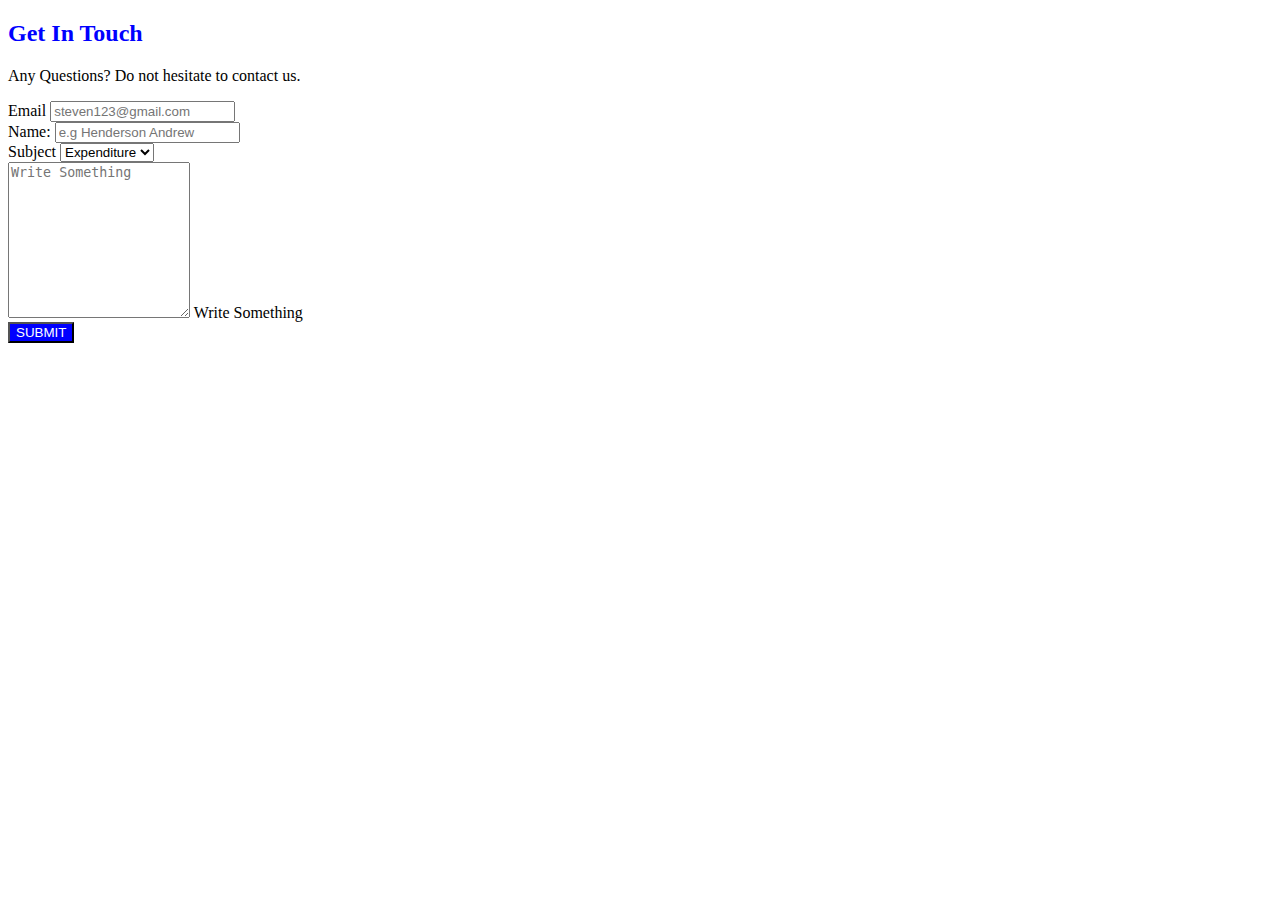
<file: Form/index.html>
<!DOCTYPE html>
<html lang="en">
<head>
    <meta charset="UTF-8">
    <meta http-equiv="X-UA-Compatible" content="IE=edge">
    <meta name="viewport" content="width=device-width, initial-scale=1.0">
    <title>Responsive Form</title>
    <link rel="stylesheet" href="https://cdn.jsdelivr.net/npm/bootstrap@5.1.3/dist/css/bootstrap.min.css" rel="stylesheet" integrity="sha384-1BmE4kWBq78iYhFldvKuhfTAU6auU8tT94WrHftjDbrCEXSU1oBoqyl2QvZ6jIW3" crossorigin="anonymous">
</head>
<body>
    <div class="text-center mt-5">
        <h2 style="color: blue;">Get In Touch</h2>
        <p class="lead">Any Questions? Do not hesitate to contact us.</p>
    </div>
    <div class="row justify-content-center mt-5">
        <div class="col-lg-6">
            <form action="">
                <label for="email">Email</label>
                <input type="email" id="email" placeholder="steven123@gmail.com" class="form-control">
                <div class="form-floating my-5">
                <label for="name">Name:</label>
                <input type="name" id="name" placeholder="e.g Henderson Andrew" class="form-control">
                </div>
                <label for="subject" class="form-label">Subject</label>
                <select name="subject" id="subject" class="form-select">
                    <option value="expenditure selected">Expenditure</option>
                    <option value="Income">Income</option>
                    <option value="loss">Loss</option>
                    <option value="others">Others</option>
                </select>
                <div class="form-floating my-5">
                <textarea name="query" id="query" placeholder="Write Something" style="height: 150px;" class="form-control"></textarea>
                <label for="query">Write Something</label>
                </div>
                <div class="text-center mb-4">
                <button type="submit" class="btn btn-primary !important" style="background-color:blue; color: white; cursor: pointer;">SUBMIT</button>
                </div>
            </form>
        </div>
    </div>
    <script src="https://cdn.jsdelivr.net/npm/bootstrap@5.1.3/dist/js/bootstrap.bundle.min.js"
        integrity="sha384-ka7Sk0Gln4gmtz2MlQnikT1wXgYsOg+OMhuP+IlRH9sENBO0LRn5q+8nbTov4+1p"
        crossorigin="anonymous"></script>
</body>
</html>
</file>
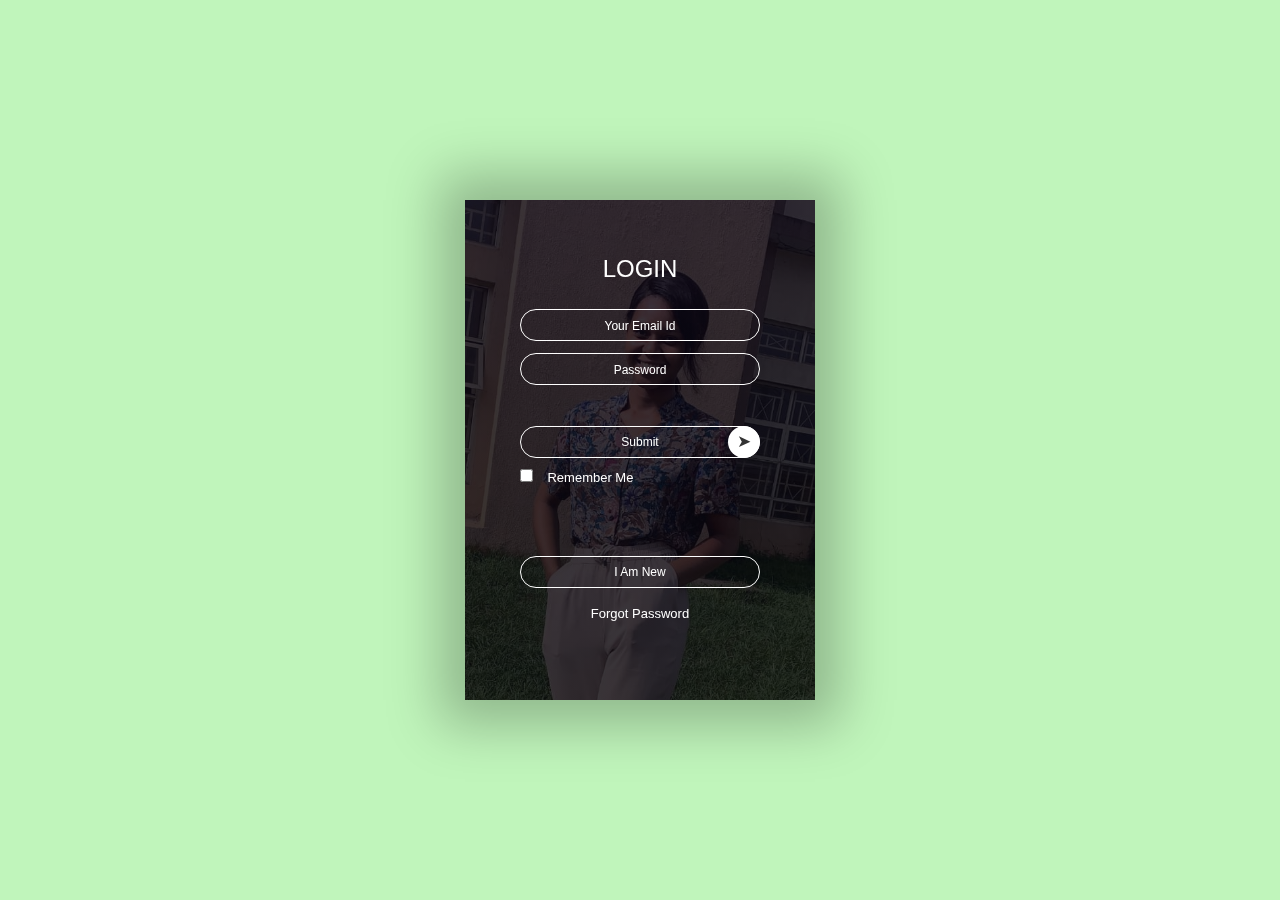
<file: Login/index.html>
<!DOCTYPE html>
<html lang="en">
<head>
    <meta charset="UTF-8">
    <meta http-equiv="X-UA-Compatible" content="IE=edge">
    <meta name="viewport" content="width=device-width, initial-scale=1.0">
    <title>login form</title>
    <link rel="stylesheet" href="style.css">
</head>
<body>
<div class="container">
    <div class="card">
        <div class="inner-box" id="card">
        <div class="card-front">
            <h2>LOGIN</h2>
            <form>
                <input type="email" class="input-box" placeholder="Your Email Id" required>
                <input type="password" class="input-box" placeholder="Password" required>
            <button type="submit" class="submit-btn">Submit</button>
                <input type="checkbox"> <span>Remember Me</span> 
            </form>
            <button type="button" class="button" onclick="openRegister()">I Am New 
            </button>
            <a href="">Forgot Password</a>
            </div>
            <div class="card-back">
                <h2>REGISTER</h2>
                <form>
                    <input type="text" class="input-box" placeholder="Your Name" required>
                    <input type="email" class="input-box" placeholder="Your Email Id" required>
                    <input type="password" class="input-box" placeholder="Password" required>
                    <button type="submit" class="submit-btn">Submit</button>
                    <input type="checkbox"> <span>Remember Me</span>
                    
                </form>
                <button type="button" class="button" onclick="openLogin()" >I Have An Account</button>
                <a href="">Forgot Password</a>
                </div>
            </div>
        </div>
    </div>
</div>


<script>
var card = document.getElementById("card");

function openRegister(){
    card.style.transform = "rotateY(-180deg)";
}
function openLogin(){  
    card.style.transform = "rotateY(0deg)";       
}
</script>

</body>
</html>
</file>
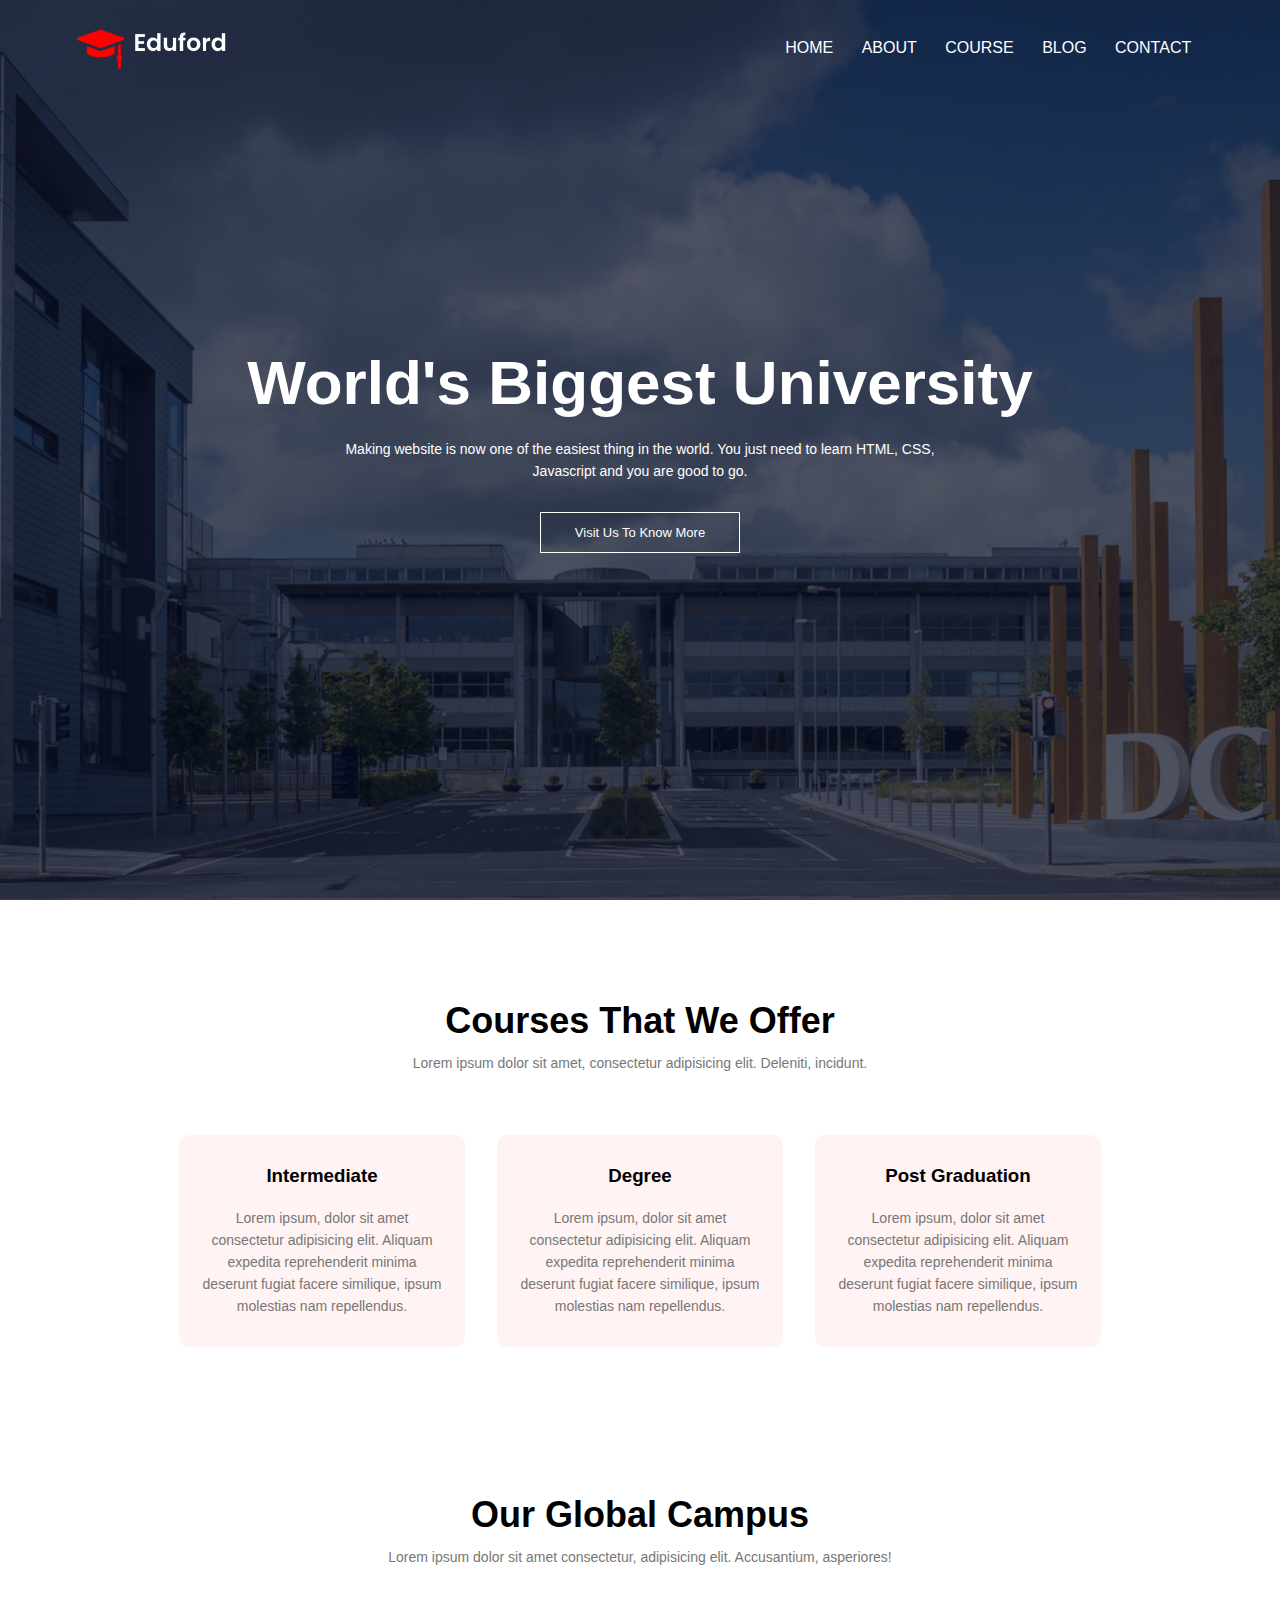
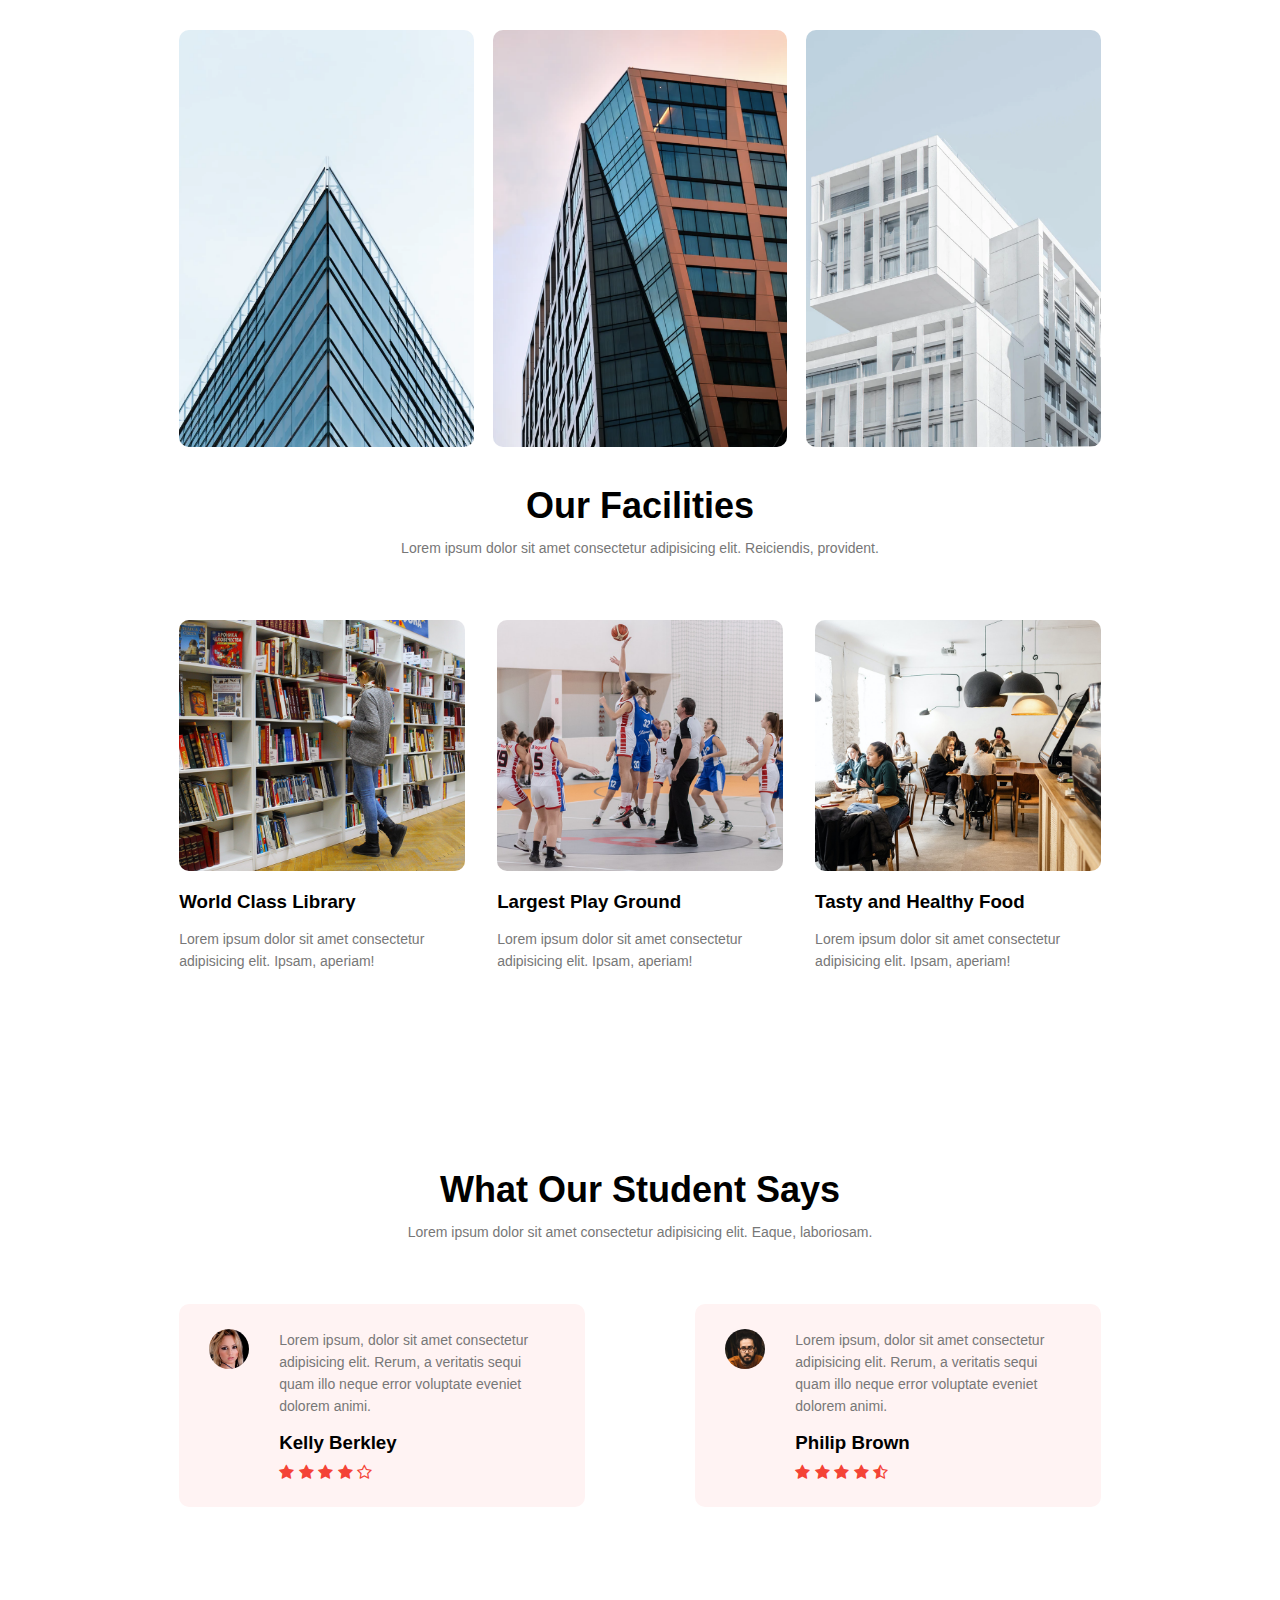
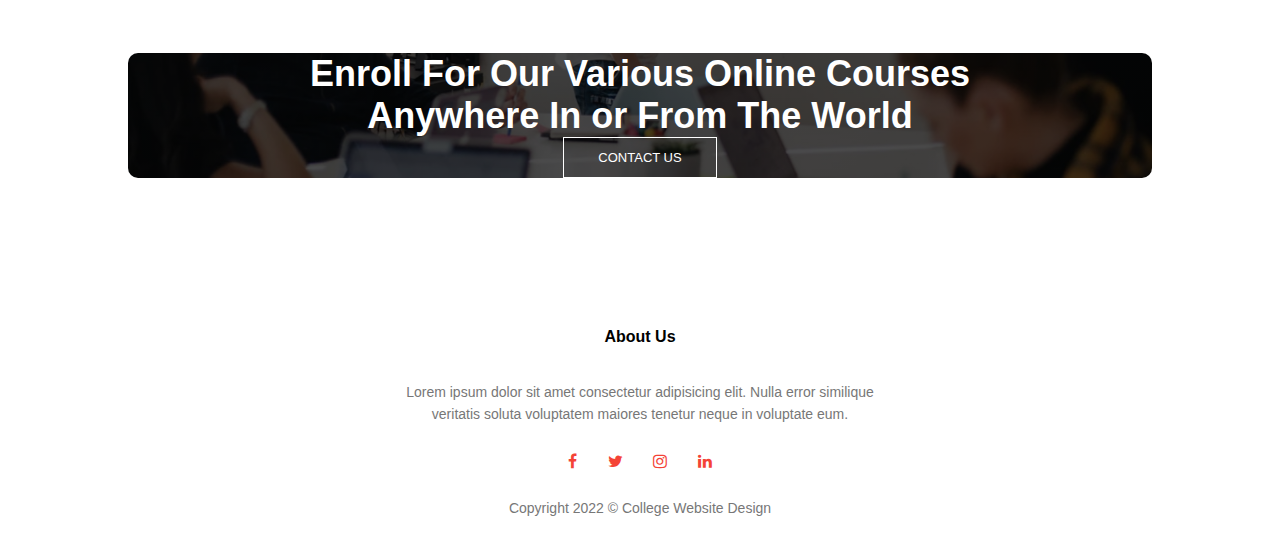
<file: Multi pages Website/index.html>
<!DOCTYPE html>
<html lang="en">
<head>
    <meta charset="UTF-8">
    <meta http-equiv="X-UA-Compatible" content="IE=edge">
    <meta name="viewport" content="width= , initial-scale=1.0">
    <title>Educational/University Website</title>
    <link rel="stylesheet" href="style.css">
    <link rel="stylesheet" href="https://stackpath.bootstrapcdn.com/font-awesome/4.7.0/css/font-awesome.min.css">
</head>
<body>
    <section class="header">
<nav>
    <a href="index.html"> <img src="./eduford_img/logo.png" alt=""></a>
    <div class="nav-links" id="navlinks">
        <i class="fa fa-times" onclick="hidemenu()" aria-hidden="true"></i>
        <ul>
            <li><a href="">HOME</a></li>
            <li><a href="">ABOUT</a></li>
            <li><a href="">COURSE</a></li>
            <li><a href="">BLOG</a></li>
            <li><a href="">CONTACT</a></li>
        </ul>
    </div>
    <i class="fa fa-bars" onclick="showmenu()" aria-hidden="true"></i>
</nav>
<div class="text-box">
    <h1>World's Biggest University</h1>
    <p>Making website is now one of the easiest thing in the world. You just need to learn HTML, CSS,<br> Javascript and you are good to go.  </p>
    <a href=""class="visit-btn">Visit Us To Know More</a>

</div>
</section>

<!-- course-->
<section class="course">
<h1>Courses That We Offer</h1>
<p>Lorem ipsum dolor sit amet, consectetur adipisicing elit. Deleniti, incidunt.
</p>
<div class="row">
    <div class="course-col">
        <h3>Intermediate</h3>
        <p>Lorem ipsum, dolor sit amet consectetur adipisicing elit. Aliquam expedita reprehenderit minima deserunt fugiat facere similique, ipsum molestias nam repellendus.</p>
    </div>
    <div class="course-col">
        <h3>Degree</h3>
        <p>Lorem ipsum, dolor sit amet consectetur adipisicing elit. Aliquam expedita reprehenderit minima deserunt fugiat
            facere similique, ipsum molestias nam repellendus.</p>
    </div>
    <div class="course-col">
        <h3>Post Graduation</h3>
        <p>Lorem ipsum, dolor sit amet consectetur adipisicing elit. Aliquam expedita reprehenderit minima deserunt fugiat
            facere similique, ipsum molestias nam repellendus.</p>
    </div>
</div>
</section>

<!---campus-->

<section class="campus">
    <h1>Our Global Campus</h1>
    <p>Lorem ipsum dolor sit amet consectetur, adipisicing elit. Accusantium, asperiores!</p>
    <div class="row">
        <div class="campus-col">
            <img src="./eduford_img/london.png" alt="">
            <div class="layer">
                <h3>LONDON</h3>
            </div>
            
        </div>
    <div class="campus-col">
        <img src="./eduford_img/newyork.png" alt="">
        <div class="layer">
            <h3>NEW YORK</h3>
        </div>
        
    </div>
    <div class="campus-col">
        <img src="./eduford_img/washington.png" alt="">
        <div class="layer">
            <h3>WASHINGTON</h3>
        </div>
        
    </div>
    </div>
</section>

<!-- Facilities-->

<section class="facilities">
    <h1>Our Facilities</h1>
    <p>Lorem ipsum dolor sit amet consectetur adipisicing elit. Reiciendis, provident.</p>
    <div class="row">
        <div class="facilities-col">
            <img src="./eduford_img/library.png" alt="">
            <h3>World Class Library</h3>
            <p>Lorem ipsum dolor sit amet consectetur adipisicing elit. Ipsam, aperiam!</p>
        </div>
        <div class="facilities-col">
            <img src="./eduford_img/basketball.png" alt="">
            <h3>Largest Play Ground</h3>
            <p>Lorem ipsum dolor sit amet consectetur adipisicing elit. Ipsam, aperiam!</p>
        </div>
        <div class="facilities-col">
            <img src="./eduford_img/cafeteria.png" alt="">
            <h3>Tasty and Healthy Food</h3>
            <p>Lorem ipsum dolor sit amet consectetur adipisicing elit. Ipsam, aperiam!</p>
        </div>
    </div>
</section>

<!--Testimonials-->

<section class="testimonials">
    <h1>What Our Student Says</h1>
    <p>Lorem ipsum dolor sit amet consectetur adipisicing elit. Eaque, laboriosam.</p>
    <div class="row">
        <div class="testimonial-col">
        <img src="./eduford_img/user1.jpg" alt="">
            <div>
                <p>Lorem ipsum, dolor sit amet consectetur adipisicing elit. Rerum, a veritatis sequi quam illo neque error voluptate eveniet dolorem animi.</p>
            <h3>Kelly Berkley</h3>
            <i class="fa fa-star" aria-hidden="true"></i>
            <i class="fa fa-star" aria-hidden="true"></i>
            <i class="fa fa-star" aria-hidden="true"></i>
            <i class="fa fa-star" aria-hidden="true"></i>
            <i class="fa fa-star-o" aria-hidden="true"></i>
            </div>
        </div>
        <div class="testimonial-col">
        <img src="./eduford_img/user2.jpg" alt="">
            <div>
                <p>Lorem ipsum, dolor sit amet consectetur adipisicing elit. Rerum, a veritatis sequi quam illo neque error voluptate eveniet dolorem animi.</p>
                <h3>Philip Brown</h3>
                <i class="fa fa-star" aria-hidden="true"></i>
                <i class="fa fa-star" aria-hidden="true"></i>
                <i class="fa fa-star" aria-hidden="true"></i>
                <i class="fa fa-star" aria-hidden="true"></i>
                <i class="fa fa-star-half-o" aria-hidden="true"></i>
            </div>
        </div>
    </div>
</section>

<!-- Call To Action -->

<section class="cta">
<h1>Enroll For Our Various Online Courses<br>Anywhere In or From The World</h1>
<a href="" class="visit-btn">CONTACT US</a>
</section>

<!-- Footer -->

<section class="footer">
<h4>About Us</h4>
<p>Lorem ipsum dolor sit amet consectetur adipisicing elit. Nulla error similique<br>veritatis soluta voluptatem maiores tenetur neque in voluptate eum.</p>
<div class="icons">
    <i class="fa fa-facebook" aria-hidden="true"></i>
    <i class="fa fa-twitter" aria-hidden="true"></i>
    <i class="fa fa-instagram" aria-hidden="true"></i>
    <i class="fa fa-linkedin" aria-hidden="true"></i>
</div>
<p> Copyright 2022 &copy; College Website Design</p>
</section>

<!--- Javascript for Toogle Menu -->
<script>
var navlinks = document.getElementById("navlinks");

function showmenu(){
    navlinks.style.right = "0";
}
function hidemenu(){
        navlinks.style.right = "-200px";
}
</script>

</body>
</html>
</file>
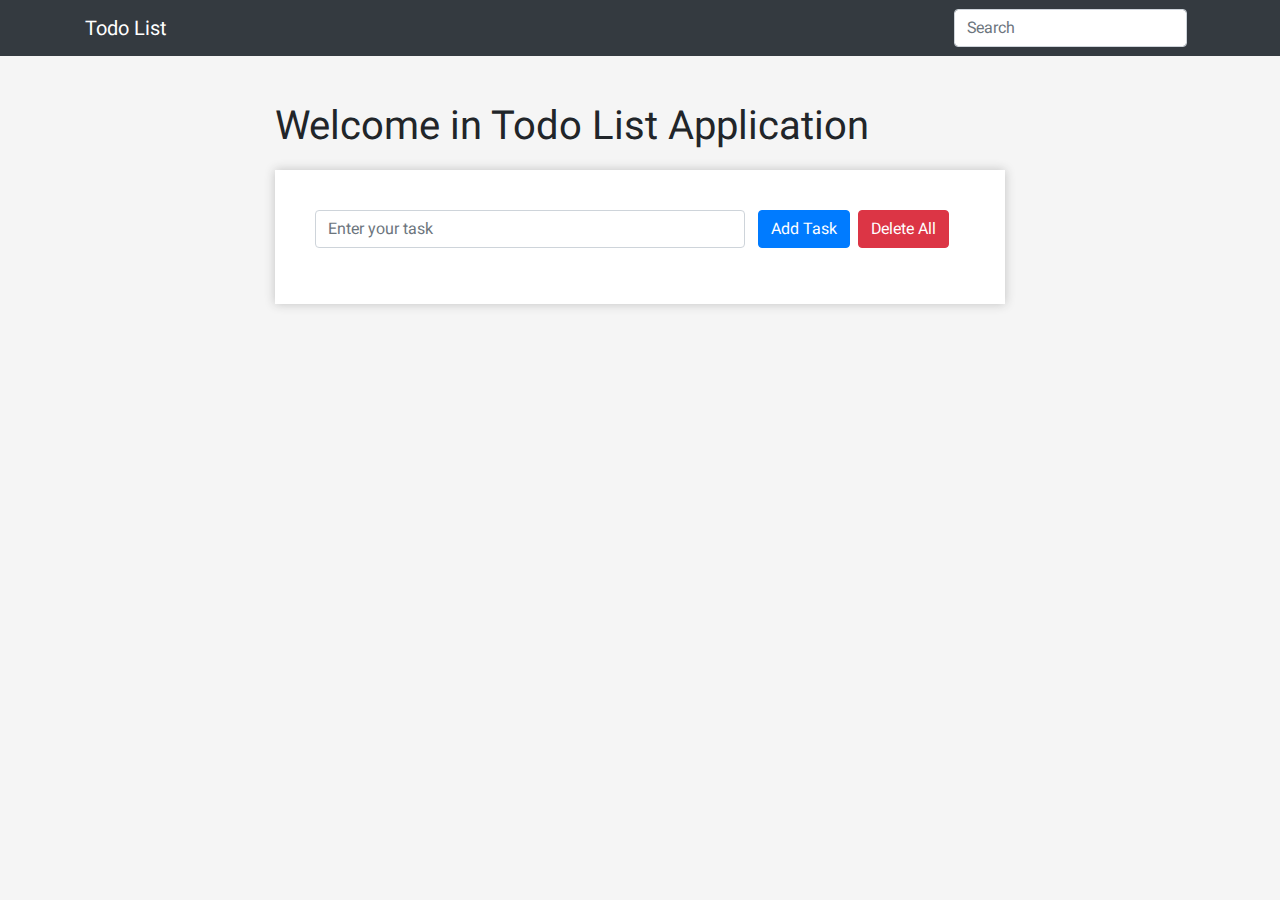
<file: Todo/todoproject/index.html>
<!DOCTYPE html>
<html lang="en">

<head>
  <meta charset="UTF-8" />
  <meta name="viewport" content="width=device-width, initial-scale=1.0" />
  <title>Todo List</title>
  <link rel="stylesheet" href="css/font-awesome.min.css" />
  <link rel="stylesheet" href="css/bootstrap.min.css" />
  <link rel="stylesheet" href="css/style.css" />
</head>

<body>
  <header class="bg-dark mb-3">
    <div class="container">
      <div class="row">
        <div class="col-sm-12">
          <nav class="navbar justify-content-between">
            <a class="navbar-brand">Todo List</a>
            <form class="form-inline">
              <input class="form-control mr-sm-2" type="search" placeholder="Search" aria-label="Search"
                id="searchtextbox" />
            </form>
          </nav>
        </div>
      </div>
    </div>
  </header>
  <section class="todo-outer">
    <div class="container">
      <div class="row justify-content-md-center">
        <div class="col-sm-12 col-md-8">
          <h1>Welcome in Todo List Application</h1>
          <div class="todo-inner">
            <div class="form-row">
              <div class="col-8 mr-sm-2">
                <input type="text" class="form-control" placeholder="Enter your task" id="addtaskinput" />
                <input type="hidden" id="saveindex">
              </div>
              <button type="button" class="btn btn-primary mr-sm-2" id="addtaskbtn">
                Add Task
              </button>
              <button type="button" class="btn btn-success mr-sm-2" id="savetaskbtn" style="display: none;">
                Save Task
              </button>
              <button type="button" id="deleteallbtn" class="btn btn-danger">
                Delete All
              </button>
            </div>
            <div class="to-do-output">
              <table class="table table-striped mt-3 mb-0" id="addedtasklist">
                
              </table>
            </div>
          </div>
        </div>
      </div>
    </div>
  </section>
  <script src="js/main.js"></script>
</body>

</html>
</file>
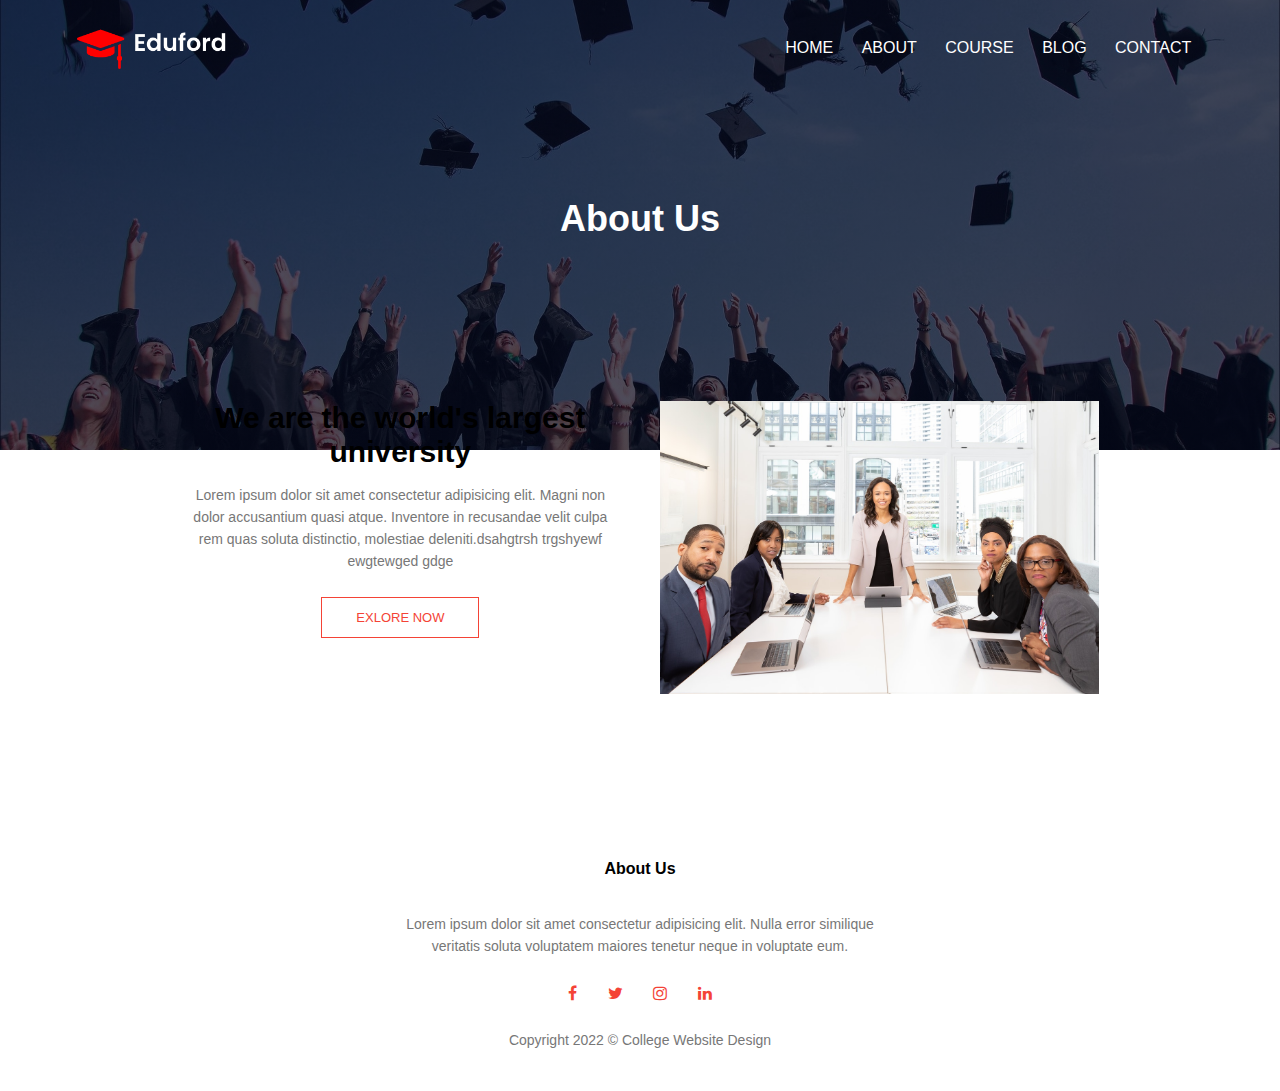
<file: Multi pages Website/About.html>
<!DOCTYPE html>
<html lang="en">
<head>
    <meta charset="UTF-8">
    <meta http-equiv="X-UA-Compatible" content="IE=edge">
    <meta name="viewport" content="width= , initial-scale=1.0">
    <title>Educational/University Website</title>
    <link rel="stylesheet" href="style.css">
    <link rel="stylesheet" href="https://stackpath.bootstrapcdn.com/font-awesome/4.7.0/css/font-awesome.min.css">
</head>
<body>
    <section class="sub-header">
<nav>
    <a href="index.html"> <img src="./eduford_img/logo.png" alt=""></a>
    <div class="nav-links" id="navlinks">
        <i class="fa fa-times" onclick="hidemenu()" aria-hidden="true"></i>
        <ul>
            <li><a href="">HOME</a></li>
            <li><a href="">ABOUT</a></li>
            <li><a href="">COURSE</a></li>
            <li><a href="">BLOG</a></li>
            <li><a href="">CONTACT</a></li>
        </ul>
    </div>
    <i class="fa fa-bars" onclick="showmenu()" aria-hidden="true"></i>
</nav>
<h1>About Us</h1>

<!-- about us content -->

<div class="about-us">
    <div class="row">
        <div class="about-col">
            <h2>We are the world's largest university</h2>
            <p>Lorem ipsum dolor sit amet consectetur adipisicing elit. Magni non dolor accusantium quasi atque. Inventore in recusandae velit culpa rem quas soluta distinctio, molestiae deleniti.dsahgtrsh trgshyewf ewgtewged gdge</p>
            <a href="" class="visit-btn red-btn">EXLORE NOW</a>
        </div>
        <div class="about-col">
            <img src="./eduford_img/about.jpg" alt="">
        </div>
    </div>
</div>
</section>
<br>
<br>
<br>
<br>
<br>
<br>
<br>
<br>
<br>
<br>
<br>
<br>
<br>
<br>
<br>
<br>
<br>
<br>
<br>
<br>


<!-- Footer -->
<section class="footer">
    <h4>About Us</h4>
    <p>Lorem ipsum dolor sit amet consectetur adipisicing elit. Nulla error similique<br>veritatis soluta voluptatem
        maiores tenetur neque in voluptate eum.</p>
    <div class="icons">
        <i class="fa fa-facebook" aria-hidden="true"></i>
        <i class="fa fa-twitter" aria-hidden="true"></i>
        <i class="fa fa-instagram" aria-hidden="true"></i>
        <i class="fa fa-linkedin" aria-hidden="true"></i>
    </div>
    <p> Copyright 2022 &copy; College Website Design</p>
</section>


<!--- Javascript for Toogle Menu -->
<script>
var navlinks = document.getElementById("navlinks");

function showmenu(){
    navlinks.style.right = "0";
}
function hidemenu(){
        navlinks.style.right = "-200px";
}
</script>

</body>
</html>
</file>
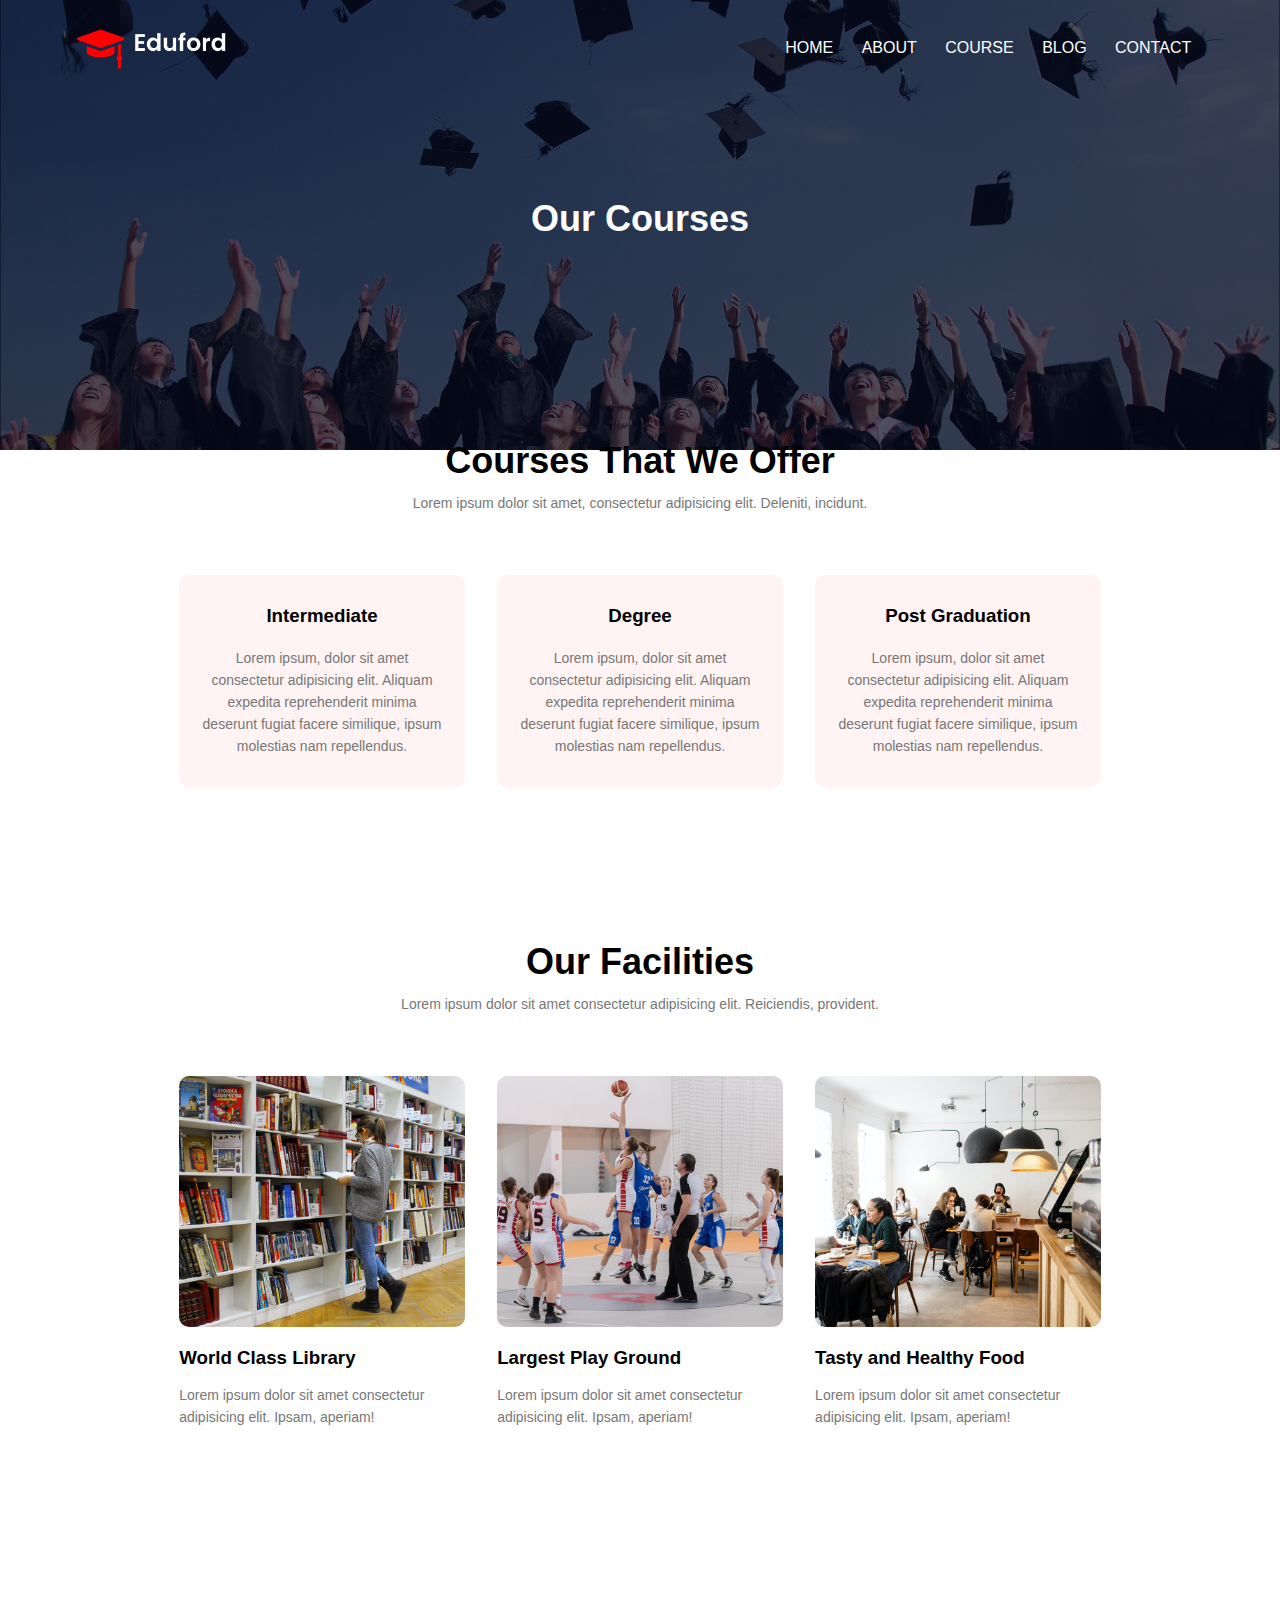
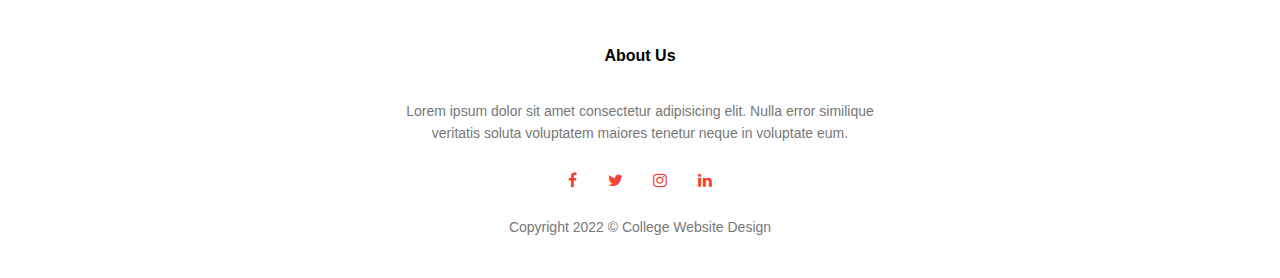
<file: Multi pages Website/course.html>
<!DOCTYPE html>
<html lang="en">

<head>
    <meta charset="UTF-8">
    <meta http-equiv="X-UA-Compatible" content="IE=edge">
    <meta name="viewport" content="width= , initial-scale=1.0">
    <title>Educational/University Website</title>
    <link rel="stylesheet" href="style.css">
    <link rel="stylesheet" href="https://stackpath.bootstrapcdn.com/font-awesome/4.7.0/css/font-awesome.min.css">
</head>

<body>
    <section class="sub-header">
        <nav>
            <a href="index.html"> <img src="./eduford_img/logo.png" alt=""></a>
            <div class="nav-links" id="navlinks">
                <i class="fa fa-times" onclick="hidemenu()" aria-hidden="true"></i>
                <ul>
                    <li><a href="">HOME</a></li>
                    <li><a href="">ABOUT</a></li>
                    <li><a href="">COURSE</a></li>
                    <li><a href="">BLOG</a></li>
                    <li><a href="">CONTACT</a></li>
                </ul>
            </div>
            <i class="fa fa-bars" onclick="showmenu()" aria-hidden="true"></i>
        </nav>
        <h1>Our Courses</h1>

        <!-- COURSE -->
        
        <section class="course">
            <h1>Courses That We Offer</h1>
            <p>Lorem ipsum dolor sit amet, consectetur adipisicing elit. Deleniti, incidunt.
            </p>
            <div class="row">
                <div class="course-col">
                    <h3>Intermediate</h3>
                    <p>Lorem ipsum, dolor sit amet consectetur adipisicing elit. Aliquam expedita reprehenderit minima deserunt
                        fugiat facere similique, ipsum molestias nam repellendus.</p>
                </div>
                <div class="course-col">
                    <h3>Degree</h3>
                    <p>Lorem ipsum, dolor sit amet consectetur adipisicing elit. Aliquam expedita reprehenderit minima deserunt
                        fugiat
                        facere similique, ipsum molestias nam repellendus.</p>
                </div>
                <div class="course-col">
                    <h3>Post Graduation</h3>
                    <p>Lorem ipsum, dolor sit amet consectetur adipisicing elit. Aliquam expedita reprehenderit minima deserunt
                        fugiat
                        facere similique, ipsum molestias nam repellendus.</p>
                </div>
            </div>
        </section>

        <!-- Facilities-->

<section class="facilities">
    <h1>Our Facilities</h1>
    <p>Lorem ipsum dolor sit amet consectetur adipisicing elit. Reiciendis, provident.</p>
    <div class="row">
        <div class="facilities-col">
            <img src="./eduford_img/library.png" alt="">
            <h3>World Class Library</h3>
            <p>Lorem ipsum dolor sit amet consectetur adipisicing elit. Ipsam, aperiam!</p>
        </div>
        <div class="facilities-col">
            <img src="./eduford_img/basketball.png" alt="">
            <h3>Largest Play Ground</h3>
            <p>Lorem ipsum dolor sit amet consectetur adipisicing elit. Ipsam, aperiam!</p>
        </div>
        <div class="facilities-col">
            <img src="./eduford_img/cafeteria.png" alt="">
            <h3>Tasty and Healthy Food</h3>
            <p>Lorem ipsum dolor sit amet consectetur adipisicing elit. Ipsam, aperiam!</p>
        </div>
    </div>
</section>
    <br>
    <br>
    <br>
    <br>


    <!-- Footer -->
    <section class="footer">
        <h4>About Us</h4>
        <p>Lorem ipsum dolor sit amet consectetur adipisicing elit. Nulla error similique<br>veritatis soluta voluptatem
            maiores tenetur neque in voluptate eum.</p>
        <div class="icons">
            <i class="fa fa-facebook" aria-hidden="true"></i>
            <i class="fa fa-twitter" aria-hidden="true"></i>
            <i class="fa fa-instagram" aria-hidden="true"></i>
            <i class="fa fa-linkedin" aria-hidden="true"></i>
        </div>
        <p> Copyright 2022 &copy; College Website Design</p>
    </section>


    <!--- Javascript for Toogle Menu -->
    <script>
        var navlinks = document.getElementById("navlinks");

        function showmenu() {
            navlinks.style.right = "0";
        }
        function hidemenu() {
            navlinks.style.right = "-200px";
        }
    </script>

</body>

</html>
</file>
<file: Login/style.css>
* {
  margin: 0;
  padding: 0;
}
.container {
  width: 100%;
  height: 100vh;
  background: rgb(192, 245, 187);
  font-family: sans-serif;
  color: white;
  display: flex;
  align-items: center;
  justify-content: center;
}
.card {
  width: 350px;
  height: 500px;
  box-shadow: 0 0 50px 25px rgba(0, 0, 0, 0.25);
}
.inner-box {
  position: relative;
  width: 100%;
  height: 100%;
  transform-style: preserve-3d;
  transition: transform 1s;
}
.card-front,
.card-back {
  position: absolute;
  width: 100%;
  height: 100%;
  background-position: center;
  background-size: cover;
  background-image: linear-gradient(rgba(8, 6, 22, 0.8), rgba(7, 6, 12, 0.8)),
    url(joy.jpg);
  padding: 55px;
  box-sizing: border-box;
  backface-visibility: hidden;
}
.card-back {
  transform: rotateY(180deg);
}
.card h2 {
  font-weight: normal;
  font-size: 24px;
  text-align: center;
  margin-bottom: 20px;
}
.input-box {
  width: 100%;
  background: transparent;
  border: 1px solid white;
  margin: 6px 0;
  height: 32px;
  border-radius: 20px;
  padding: 10px;
  box-sizing: border-box;
  outline: none;
  text-align: center;
}
::placeholder {
  font-size: 12px;
  color: white;
}
button {
  width: 100%;
  background: transparent;
  border: 1px solid #fff;
  margin: 35px 0 10px;
  height: 32px;
  font-size: 12px;
  border-radius: 20px;
  padding: 0 10px;
  box-sizing: border-box;
  outline: none;
  color: white;
  cursor: pointer;
}
.submit-btn {
  position: relative;
}
.submit-btn::after {
  content: "\27a4";
  color: #333;
  line-height: 32px;
  font-size: 17px;
  height: 32px;
  width: 32px;
  border-radius: 50%;
  background: white;
  position: absolute;
  right: -1px;
  top: -1px;
}
span {
  font-size: 13px;
  margin-left: 10px;
}

.card .button {
  margin-top: 70px;
}
a {
  color: #fff;
  text-decoration: none;
  display: block;
  text-align: center;
  font-size: 13px;
  margin-top: 8px;
}
@media screen and (max-width:640px){
  body
}
</file>
<file: Multi pages Website/style.css>
* {
  margin: 0;
  padding: 0;
  box-sizing: border-box;
  font-family: "poppins", sans-serif;
}
.header {
  min-height: 100vh;
  width: 100%;
  background-image: linear-gradient(rgba(4, 9, 30, 0.7), rgba(4, 9, 30, 0.7)),
    url(./eduford_img/banner.png);
  background-position: center;
  background-size: cover;
  position: relative;
}
nav {
  display: flex;
  padding: 2% 6%;
  justify-content: space-between;
  align-items: center;
}
nav img {
  width: 150px;
}
.nav-links {
  flex: 1;
  text-align: right;
}
.nav-links ul li {
  list-style: none;
  padding: 8px 12px;
  display: inline-block;
  position: relative;
}
.nav-links ul li a {
  color: white;
  text-decoration: none;
}
.nav-links ul li::after {
  content: "";
  width: 0%;
  height: 2px;
  background: #f44336;
  display: block;
  margin: auto;
  transition: 0.5s;
}
.nav-links ul li:hover::after {
  width: 100%;
}
.text-box {
  width: 90%;
  color: #fff;
  position: absolute;
  top: 50%;
  left: 50%;
  transform: translate(-50%, -50%);
  text-align: center;
}
.text-box h1 {
  font-size: 62px;
}
.text-box p {
  margin: 10px 0 20px;
  font-size: 14px;
  color: #fff;
}
.visit-btn {
  display: inline-block;
  text-decoration: none;
  color: #fff;
  border: 1px solid #fff;
  padding: 12px 34px;
  font-size: 13px;
  background: transparent;
  position: relative;
  cursor: pointer;
}
.visit-btn:hover {
  border: 1px solid #f44336;
  background: #f44336;
  transition: 1s;
}
nav .fa {
  display: none;
}
@media screen and (max-width: 641px) {
  .text-box h1 {
    font-size: 30px;
  }
  .nav-links {
    position: absolute;
    background: #f44336;
    height: 100vh;
    width: 200px;
    top: 0;
    right: -200px;
    text-align: left;
    z-index: 2;
    transition: 1s;
  }
  .nav-links ul li {
    display: block;
  }
  nav .fa {
    display: block;
    color: #fff;
    margin: 10px;
    font-size: 22px;
    cursor: pointer;
  }
  .row {
    flex-direction: column;
  }
  .testimonial-col img {
    margin-left: 0;
    margin-right: 15px;
  }
  .cta h1 {
    font-size: 24px;
  }
  .footer {
    margin-top: 29em;
  }
  .sub-header h1 {
    color: black;
  }
  .header img {
    background-size: cover;
  }
}
/*--course--*/
.course {
  width: 80%;
  margin: auto;
  text-align: center;
  padding-top: 100px;
}
h1 {
  font-size: 36px;
  font-weight: 600;
}
p {
  color: #777;
  font-size: 14px;
  font-weight: 300;
  line-height: 22px;
  padding: 10px;
}
.row {
  margin: 5%;
  display: flex;
  justify-content: space-between;
}
.course-col {
  flex-basis: 31%;
  background: #fff3f3;
  border-radius: 10px;
  margin-bottom: 5%;
  padding: 20px 12px;
  box-sizing: border-box;
  transition: 0.5s;
}
h3 {
  text-align: center;
  font-weight: 600;
  margin: 10px 0;
}
.course-col:hover {
  box-shadow: 0 0 20px 0 rgba(0, 0, 0, 0.2);
}

/*campus*/

.campus {
  width: 80%;
  margin: auto;
  text-align: center;
  padding-top: 50px;
}
.campus-col {
  flex-basis: 32%;
  border-radius: 10px;
  margin-bottom: 30px;
  position: relative;
  overflow: hidden;
}
.campus-col img {
  width: 100%;
  display: block;
}
.layer {
  background: transparent;
  width: 100%;
  height: 100%;
  position: absolute;
  top: 0;
  left: 0;
  transition: 0.5s;
}
.layer:hover {
  background: rgba(255, 0, 0, 0.7);
}
.layer h3 {
  width: 100%;
  font-weight: 500;
  color: #fff;
  font-size: 26px;
  bottom: 0;
  left: 50%;
  transform: translateX(-50%);
  position: absolute;
  opacity: 0;
  transition: 0.5s;
}
.layer:hover h3 {
  bottom: 49%;
  opacity: 1;
}

/*-- facilities--*/

.facilities {
  width: 80%;
  margin: auto;
  text-align: center;
  padding-top: 100px;
}
.facilities-col {
  flex-basis: 31%;
  border-radius: 10px;
  margin-bottom: 5%;
  text-align: left;
}
.facilities img {
  width: 100%;
  border-radius: 10px;
}
.facilities-col p {
  padding: 0;
}
.facilities-col h3 {
  margin-top: 16px;
  margin-bottom: 15px;
  text-align: left;
}
/*--testimonials--*/

.testimonials {
  width: 80%;
  margin: auto;
  padding-top: 100px;
  text-align: center;
}
.testimonial-col {
  flex-basis: 44%;
  border-radius: 10px;
  margin-bottom: 5%;
  text-align: left;
  background: #fff3f3;
  padding: 25px;
  cursor: pointer;
  display: flex;
}
.testimonial-col img {
  height: 40px;
  margin-left: 5px;
  margin-right: 30px;
  border-radius: 50%;
}
.testimonial-col p {
  padding: 0;
}
.testimonial-col h3 {
  margin-top: 15px;
  text-align: left;
}
.testimonial-col .fa {
  color: #f44336;
}

/* Call To Action */

.cta {
  margin: 100px auto;
  width: 80%;
  background: linear-gradient(rgba(0, 0, 0, 0.7), rgba(0, 0, 0, 0.7)),
    url(./eduford_img/banner2.jpg);
  background-position: center;
  background-size: cover;
  border-radius: 10px;
  text-align: center;
  padding: 100px 0;
}
.cta {
  color: #fff;
  padding: 0;
}

/* footer */

.footer {
  width: 100%;
  text-align: center;
  padding: 30px 0;
}
.footer h4 {
  margin-bottom: 25px;
  margin-top: 20px;
  font-weight: 600;
}
.footer .fa {
  color: #f44336;
  margin: 0 13px;
  cursor: pointer;
  padding: 18px 0;
}

/* about page */

.sub-header {
  height: 50vh;
  width: 100%;
  background: linear-gradient(rgba(4, 9, 30, 0.7), rgba(4, 9, 30, 0.7)),
    url(./eduford_img/background.jpg);
  background-position: center;
  background-size: cover;
  text-align: center;
  color: #fff;
}
.sub-header h1 {
  margin-top: 100px;
}
.about-us {
  width: 80%;
  margin: auto;
  padding-top: 80px;
  padding-bottom: 50px;
}
.about-col {
  flex-basis: 48%;
  padding: 30px 2px;
}
.about-col img {
  width: 100%;
}
.about-col h1 {
  padding-top: 0;
}
.about-col p {
  padding: 15px 0 25px;
}
.red-btn {
  border: 1px solid #f44336;
  background: transparent;
  color: #f44336;
}
.red-btn:hover {
  color: #fff;
}
h2 {
  color: black;
  font-size: 30px;
}
h4 {
  color: black;
}
.course h1,
.course-col h3 {
  color: black;
}
.facilities h1,
.facilities-col h3 {
  color: black;
}
.facilities {
  margin-top: -9em;
}
</file>
<file: Todo/todoproject/css/style.css>
@font-face {
  font-family: "Roboto-Regular";
  src: url("../fonts/Roboto-Regular.eot");
  src: local("☺"), url("../fonts/Roboto-Regular.woff") format("woff"),
    url("../fonts/Roboto-Regular.ttf") format("truetype"),
    url("../fonts/Roboto-Regular.svg") format("svg");
  font-weight: normal;
  font-style: normal;
}

@font-face {
  font-family: "FontAwesome";
  src: url("../fonts/fontawesome-webfont.eot");
  src: local("☺"), url("../fonts/fontawesome-webfont.woff") format("woff"),
    url("../fonts/fontawesome-webfont.ttf") format("truetype"),
    url("../fonts/fontawesome-webfont.svg") format("svg");
  font-weight: normal;
  font-style: normal;
}
body {
  font-family: "Roboto-Regular";
  background: #f5f5f5;
}
header .navbar {
  padding: 0.5rem 0;
}
header nav.navbar .navbar-brand {
  color: #fff;
}
section.todo-outer {
  width: 100%;
  float: left;
  padding: 30px 0;
}
section.todo-outer h1 {
  font-size: 40px;
  margin-bottom: 20px;
}
.todo-inner {
  width: 100%;
  float: left;
  padding: 40px;
  box-shadow: 0px 0px 10px #c1c1c1;
  background: #fff;
}
table tr td button {
  background: no-repeat;
  border: none;
  padding: 0;
  cursor: pointer;
}
.completed {
  text-decoration: line-through;
}
@media screen and (max-width: 641px) {
  button .btn {
    margin-right: 10rem;
  }
}
</file>
